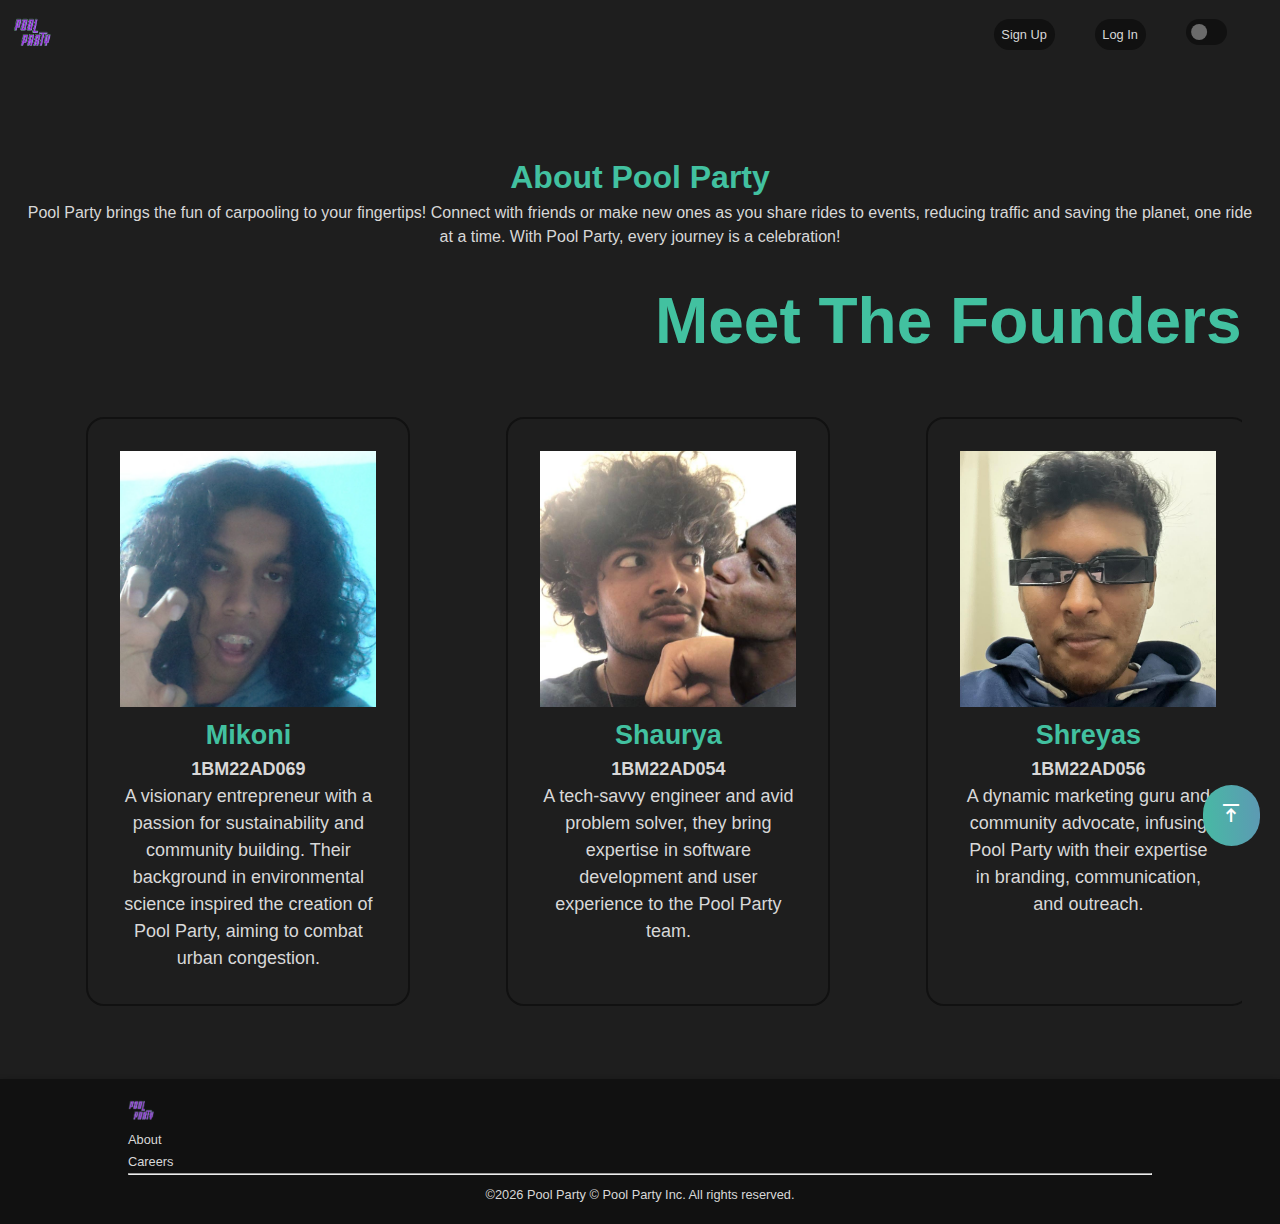
<file: about.html>
<!DOCTYPE html>
<html lang="en">

<head>
    <meta charset="UTF-8">
    <meta http-equiv="X-UA-Compatible" content="IE=edge">
    <meta name="viewport" content="width=device-width, initial-scale=1.0">
    <title>About Pool Party</title>
    <link rel="icon" type="image/x-icon" href="assets/favicon/favicon.ico">
    <div rel="preload" id="preloader"></div>
    <link rel="stylesheet" href="css/styles.css">
    <link rel="stylesheet" href="css/index.css">
</head>

<body>
    <div class="header"></div>
    <div class="content">
        <h1 class="blue-headings">About Pool Party</h1>
        <p>Pool Party brings the fun of carpooling to your fingertips! Connect with friends or make new ones as you
            share rides to events, reducing traffic and saving the planet, one ride at a time. With Pool Party, every
            journey is a celebration!</p></br>
        <div class="reviews"  style="overflow-x: hidden;">
            <h1>Meet The Founders</h1>
        <div id="founders"></div>
        </div>
    </div>
    <div class="footer"></div>

    <script src="js/script.js"></script>
    <script src="js/about.js"></script>

</body>

</html>
</file>
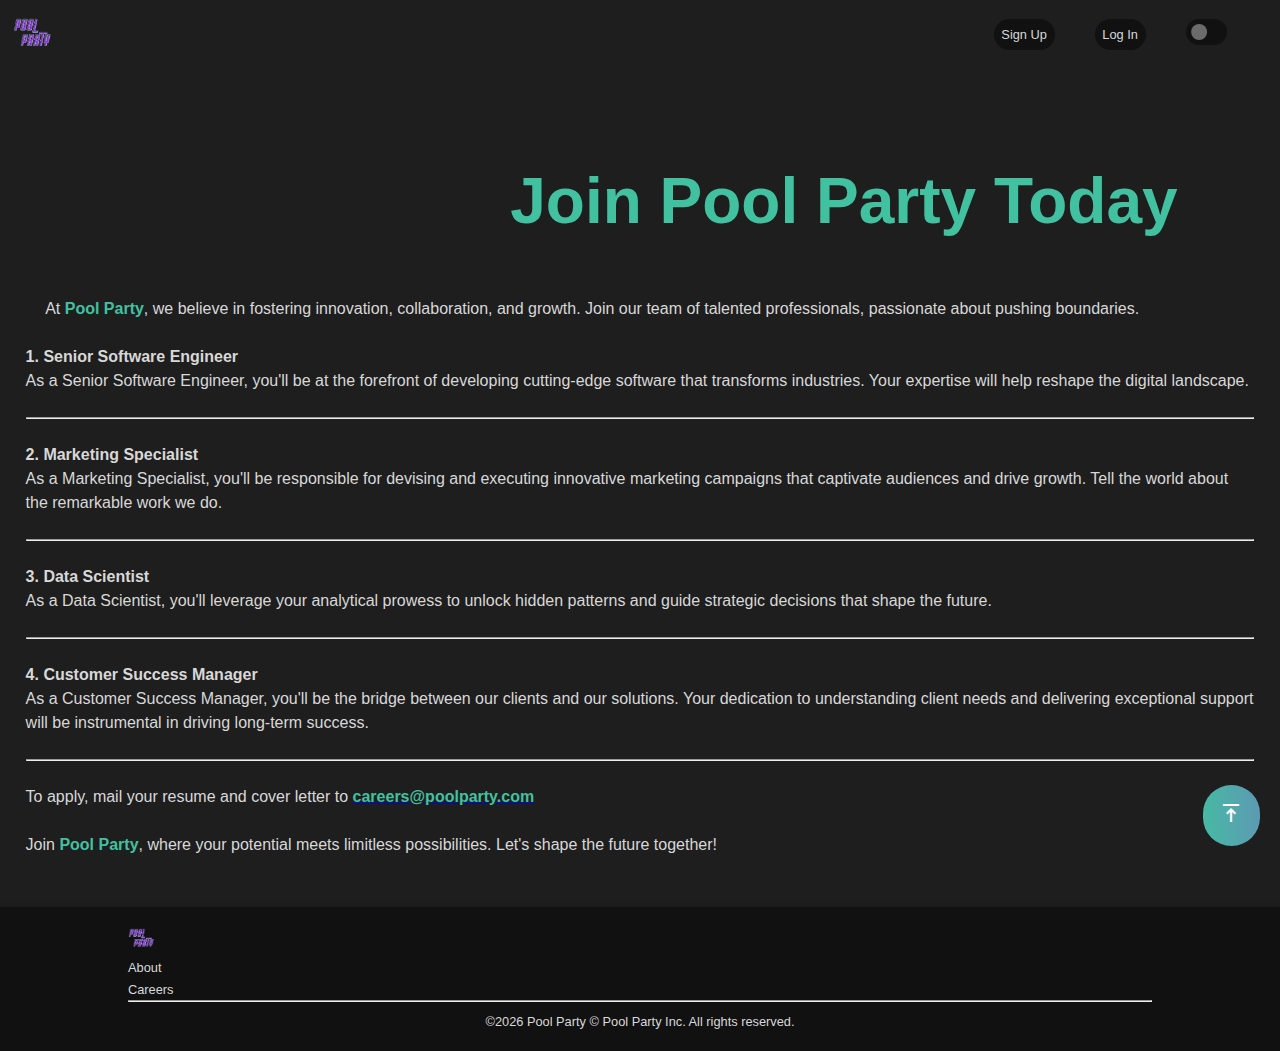
<file: careers.html>
<!DOCTYPE html>
<html lang="en">

<head>
    <title>Join Pool Party</title>
    <link rel="icon" type="image/x-icon" href="/assets/favicon/favicon.ico">
    <div rel="preload" id="preloader"></div>
    <link rel="stylesheet" href="css/styles.css">
    <link rel="stylesheet" href="css/index.css">
    <style>

        .highlighted {
            color: var(--brand-color3);
        }

        .container a{
            text-decoration: none;
            border-bottom: 1px solid #FA7777;
        }
        .container a :hover{
            color: var(--txcolor);
            border-bottom: 1px solid var(--txcolor);
        }
    </style>
</head>

<body>
    <div class="header"></div>

    <div class="content" style="text-align: left">

        <div class="reviews">
            <h1>Join Pool Party Today&emsp; </h1><br>
        </div>
        <p>
            &emsp; At <b class="highlighted">Pool Party</b>, we believe in fostering innovation, collaboration, and growth. Join our
            team of talented professionals, passionate about pushing boundaries.<br><br>

            <b>1. Senior Software Engineer</b><br>
            As a Senior Software Engineer, you'll be at the forefront of developing cutting-edge
            software that transforms industries. Your expertise will help reshape the digital landscape.<br><br>
            <hr><br>

            <b>2. Marketing Specialist</b><br>
            As a Marketing Specialist, you'll be responsible for devising and executing innovative marketing campaigns
            that captivate audiences and drive growth. Tell the world about the remarkable work we do.<br><br>
            <hr><br>

            <b>3. Data Scientist</b><br>
            As a Data Scientist, you'll leverage your analytical prowess to unlock hidden patterns and guide strategic
            decisions that shape the future.<br><br>
            <hr><br>

            <b>4. Customer Success Manager</b><br>
            As a Customer Success Manager, you'll be the bridge between our clients and our solutions. Your dedication to understanding client
            needs and delivering exceptional support will be instrumental in driving long-term success.<br><br>
            <hr><br>

            To apply, mail your resume and cover letter to 
            <a href="mailto:careers@poolparty.com"><b class="highlighted">careers@poolparty.com</b></a><br><br>

            Join <b class="highlighted">Pool Party</b>, where your potential meets limitless possibilities. Let's shape the future together!<br><br>

        </p>
    </div>
    <div class="footer"></div>

    <script src="js/script.js"></script>
</body>

</html>
</file>
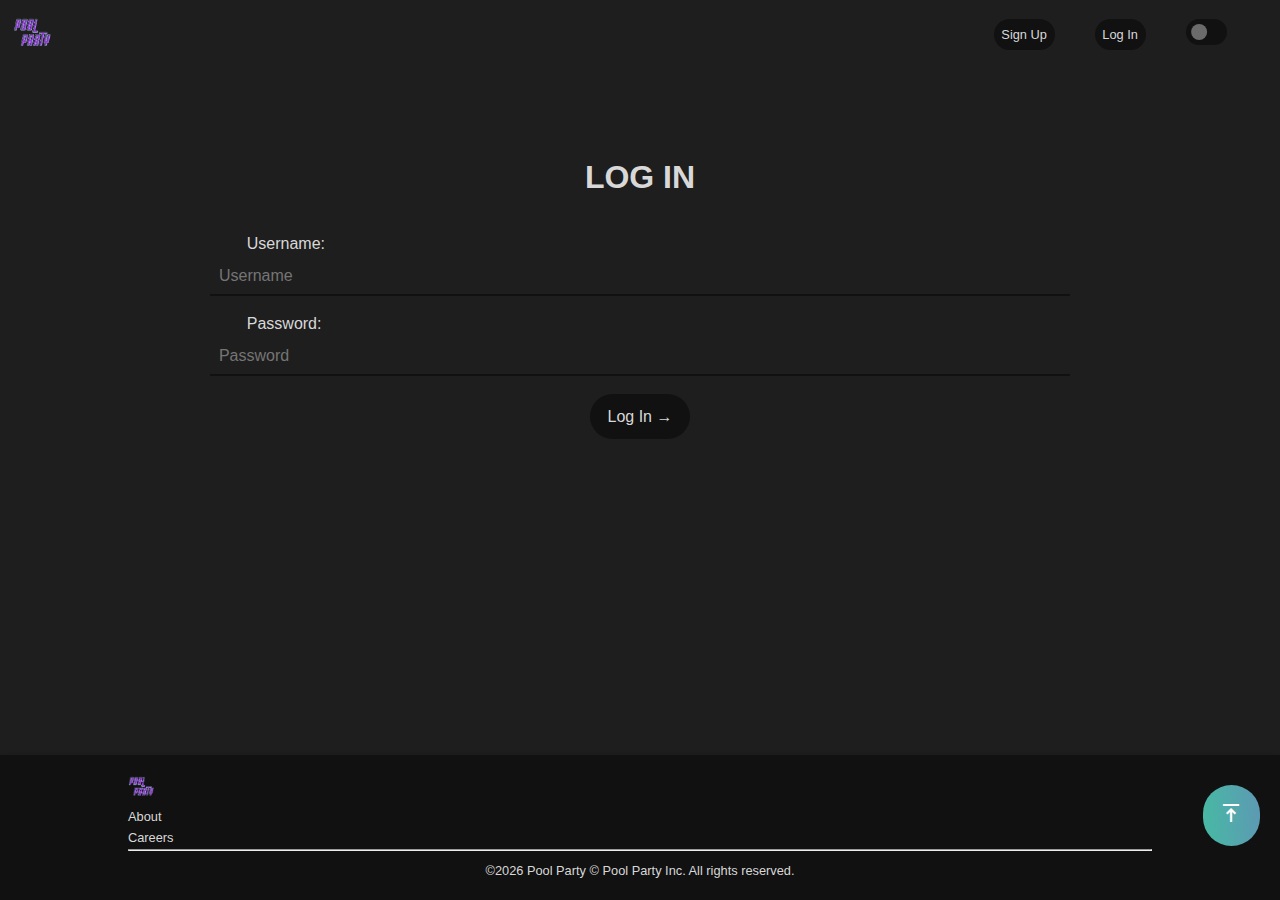
<file: login.html>
<!DOCTYPE html>
<html lang="en">

<head>
    <meta charset="UTF-8">
    <meta http-equiv="X-UA-Compatible" content="IE=edge">
    <meta name="viewport" content="width=device-width, initial-scale=1.0">
    <title>Log In</title>    
    <link rel="icon" type="image/x-icon" href="assets/favicon/favicon.ico">
    <div rel="preload" id="preloader"></div>
    <link rel="stylesheet" href="css/styles.css">
</head>


<style>
    form p {
        text-align: left;
        position: relative;
        top: 0.8vh;
        left: 18%;
        width: fit-content;
        /* line-height: 120%; */
    }

    form input{
        font-size: medium;
        background-color: var(--color);
        color: var(--txcolor);
        padding: min(1vh, 1vw);
        margin: min(1vh, 1vw);
        border: none;
        border-bottom: 2px solid var(--footer-color);
        width: 70%;
        /* box-shadow: 0px 2px 5px var(--footer-color); */
        transition: 0.7s;
        outline: none;
        /* cursor: */
    }

    form input[type=text]:focus,
    form input[type=password]:focus{
        border-bottom: 2px solid var(--brand-color1);
    }

    input[type=submit] {
        border: none;
        /* padding: 0 55% 0 25%; */
        /* border-radius: 16%; */
        background-color: var(--footer-color);
        cursor: pointer;
        padding: 1.5vmin;
        border-radius: 4vmin;
    }
</style>


<body>

    <div class="header"></div>

    <div class="content">

        <div style="display:flex; justify-content: space-evenly;">
            <h1>LOG IN</h1>
        </div>
        </br>
        <div>
            <form action="includes/formsubmit.php" method="post" onsubmit="return contactMessage()">
                <p>Username:</p>
                <input required type="text" placeholder="Username" name="email"></br>
                <p>Password:</p>
                <input required type="password" placeholder="Password" name="pwd"></br>
                <input style="width:auto;" required type="submit" value=" Log In → ">
            </form>
        </div>
        <br>
    </div>

    <div class="footer"></div>

    <script src="js/script.js"></script>
</body>

</html>
</file>
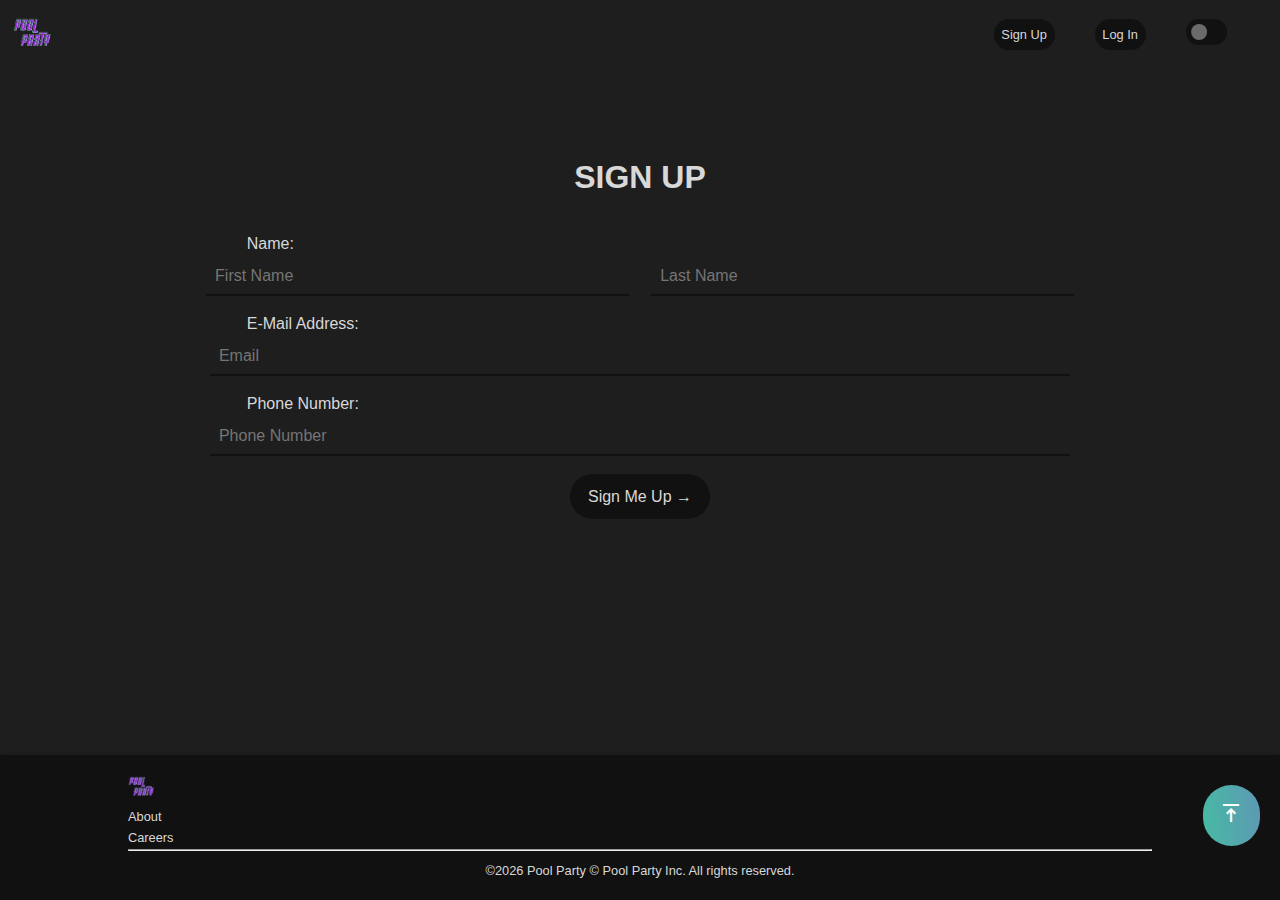
<file: signup.html>
<!DOCTYPE html>
<html lang="en">

<head>
    <meta charset="UTF-8">
    <meta http-equiv="X-UA-Compatible" content="IE=edge">
    <meta name="viewport" content="width=device-width, initial-scale=1.0">
    <title>Sign Up</title>    
    <link rel="icon" type="image/x-icon" href="assets/favicon/favicon.ico">
    <div rel="preload" id="preloader"></div>
    <link rel="stylesheet" href="css/styles.css">
</head>


<style>
    form p {
        text-align: left;
        position: relative;
        top: 0.8vh;
        left: 18%;
        width: fit-content;
        /* line-height: 120%; */
    }

    form input{
        font-size: medium;
        background-color: var(--color);
        color: var(--txcolor);
        padding: min(1vh, 1vw);
        margin: min(1vh, 1vw);
        border: none;
        border-bottom: 2px solid var(--footer-color);
        width: 70%;
        /* box-shadow: 0px 2px 5px var(--footer-color); */
        transition: 0.7s;
        outline: none;
        /* cursor: */
    }

    form input[type=text]:focus,
    form input[type=tel]:focus {
        border-bottom: 2px solid var(--brand-color1);
    }

    input[type=submit] {
        border: none;
        /* padding: 0 55% 0 25%; */
        /* border-radius: 16%; */
        background-color: var(--footer-color);
        cursor: pointer;
        padding: 1.5vmin;
        border-radius: 4vmin;
    }
</style>


<body>

    <div class="header"></div>

    <div class="content">

        <div style="display:flex; justify-content: space-evenly;">
            <h1>SIGN UP</h1>
        </div>
        </br>
        <div>
            <form action="includes/formsubmit.php" method="post" onsubmit="return contactMessage()">
                <p>Name:</p>
                <input style="width: 34.4%;" required type="text" placeholder="First Name" name="first_name">
                <input style="width: 34.4%;" required type="text" placeholder="Last Name" name="last_name"></br>
                <p>E-Mail Address:</p>
                <input required type="text" placeholder="Email" name="email"></br>
                <p>Phone Number:</p>
                <input required type="tel" placeholder="Phone Number" name="number"></br>
                <input style="width:auto;" required type="submit" value=" Sign Me Up → ">
            </form>
        </div>
        <br>
    </div>

    <div class="footer"></div>

    <script src="js/script.js"></script>
</body>

</html>
</file>
<file: css/styles.css>
[data-theme="light"] {
    background-color: var(--color);
    color: var(--txcolor);
    --color: #fafafa;
    --txcolor: #333333;
    --color2: #ccc;
    --footer-color: #d2d2d2;
}

[data-theme="dark"] {
    background-color: var(--color);
    /* background-color: var(--color-orange); */
    color: var(--txcolor);
    --color: #1e1e1e;
    --txcolor: #d8d8d8;
    --color2: #0c0c0c;
    --footer-color: #111111;
}

/* Preloader */
#preloader {
    background-color: var(--color) !important;
    position: fixed;
    width: 100vw;
    height: 100vh;
    overflow-y: hidden !important;
    z-index: 99;
    /* animation: preload 0.7s 0s forwards; */
    background-image: url("../assets/logo.png");
    /* , url("https://superstorefinder.net/support/wp-content/uploads/2018/01/orange_circles.gif"); */
    background-position: center;
    /* background-position-y: inherit, 40px; */
    background-repeat: no-repeat;
    background-size: 10%;
    visibility: visible;
}

@keyframes preload {
    to{
        visibility: hidden;
    }
}

/* Waiting for preloader */
body {
    /* animation: bgLoading 0s 0.7s forwards; */
    visibility: hidden;
}

@keyframes bgLoading {
    to {
        visibility: visible;
    }
}

/* Scroll Bar */
body::-webkit-scrollbar {
    width: 1vh;
    /* transition: 0.4s; */
    cursor: grabbing;
}

body::-webkit-scrollbar-thumb {
    cursor: grabbing;
    margin: 0 10vw 0 10%;
    border-radius: 10px;
    background-color: var(--color2);
    background-blend-mode: overlay;
}

body::-webkit-scrollbar-track {
    background-image: linear-gradient(to bottom, var(--brand-color1), var(--brand-color2));
}

* {
    --brand-color1: #9D3BE1;
    --brand-color2: #7CFCA0;
    --brand-color3:  #42c1a0;
    box-sizing: border-box;
    margin: 0;
    padding: 0;    
    scroll-behavior: smooth;
    /* transition: 0.4s; */
}

body {
    font-family: Helvetica, sans-serif;
    min-height: 100vh;
    display: flex;
    flex-direction: column;
    overflow-x: hidden;
    transition: background-color,border-color 0.4s;
}

.content {
    margin: 0 2vmax 0 2vmax;
    padding-top: min(17vh, 12vw);
    padding-bottom: min(4vh, 2vw);
    text-align: center;
    margin-bottom: auto;
    line-height: 1.5;
    /* transition: 0.4s; */
}

.ad-vertical{
    content: "Ad";
    width: 120vw;
    height: 100vh;
    background-color: var(--txcolor);
}

.ad-footer{
    margin: 1vmax;
    content: "Ad";
    margin-left: auto;
    margin-right: auto;
    width: 90%;
    height: 30vmin;
    background-color: var(--txcolor);
}
</file>
<file: css/index.css>
.hero-image{
    background-image: url("../assets/hero-image.jpg");
    margin: -2vmax;
    margin-top: calc(-1*min(17vh, 12vw));
    /* max-width: 100vw; */
    /* height: auto; */
    background-size: cover;
    background-position: center;
    text-align: left;
    padding: 15vmax 0 15vmax 5vmin;
    color: #fff;
    font-size: xx-large;
    /* margin-bottom: -5vh; */
  }

  .cta-button {
    background-color: var(--brand-color1) ;
    color: #fff;
    font-size: 1rem;
    padding: 0.5rem 1rem;
    margin-left: 1rem;
    border: none;
    border-radius: 4px;
    cursor: pointer;
    animation: fade-in 1s ease-in-out;
    text-decoration: none;
  }
  
.cta-button:hover {
    background-color:var(--footer-color);
  }

.reviews{
  font-size: xx-large;
  text-align: right;
  color: var(--brand-color3);
  margin: 0 1vmax 0 1vmax;
  overflow-x:scroll;
}

.blue-headings{
  font-size: xx-large;
  color: var(--brand-color3);
  margin: 0 1vmax 0 1vmax;
}
.reviews>div{
  font-size: large;
  display: flex;
  justify-content: space-between;
  /* min-width: 30vw; */
}
.reviews>div>p{
  min-width: 20vw;

  margin: 1.3rem;
  text-align: center;
  padding: 2rem;
  border: 2px solid var(--footer-color);
  border-radius: 2vmin;
}

.founder-bio{
  margin: 3rem;
  text-align: center;
  padding: 2rem;
  border: 2px solid var(--footer-color);
  border-radius: 2vmin;
  color: var(--txcolor);
}

.founder-bio>h2{
  color: var(--brand-color3);
}

.founder-bio>img{
  max-width: 20vw;
  aspect-ratio: 1;
  object-fit: cover;
}

.reviews::-webkit-scrollbar {
  height: 0.6vmax;
  /* transition: 0.4s; */
  cursor: grabbing;
}

.reviews::-webkit-scrollbar-thumb {
  cursor: grabbing;
  /* margin: 0 10vw 0 10%; */
  border-radius: 10px;
  background-color: var(--color2);
  background-blend-mode: overlay;
}

.reviews::-webkit-scrollbar-track {
  width: 100vw;
  background-image: linear-gradient(to right, var(--brand-color1), var(--brand-color2));
}
</file>
